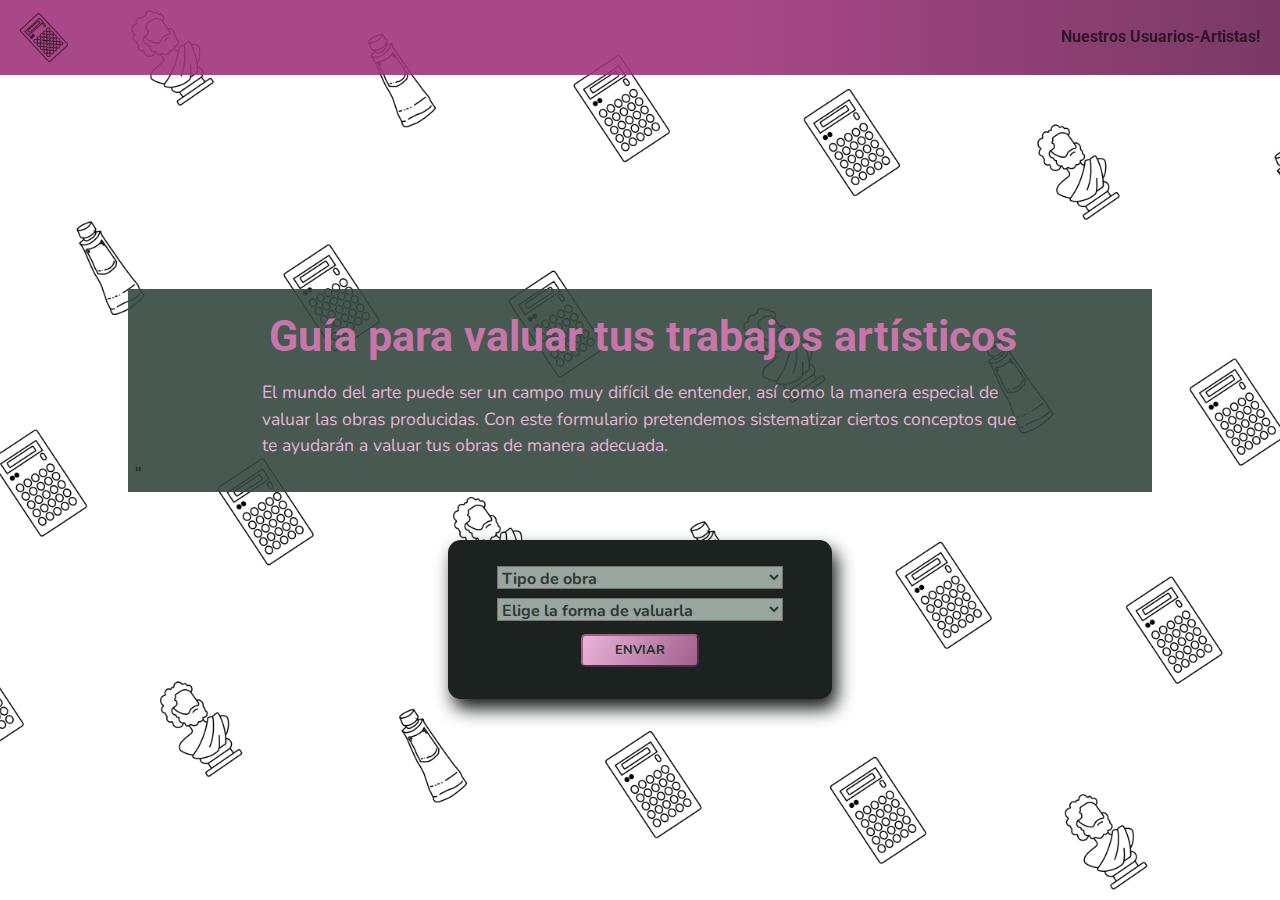
<file: index.html>
<!DOCTYPE html>
<html lang="en">
<head>
    <meta charset="UTF-8">
    <meta http-equiv="X-UA-Compatible" content="IE=edge">
    <meta name="viewport" content="width=device-width, initial-scale=1.0">
    <!--  link CSS bootstrap -->
    <link href="https://cdn.jsdelivr.net/npm/bootstrap@5.0.2/dist/css/bootstrap.min.css" rel="stylesheet">
    <link rel="stylesheet" href="css/style.css">
    <title>Valuador de obras</title>
    <script defer src="js/principal.js"></script>
</head>
<body class="back1">
    <!--  inicia navbar -->
    <nav class="navbar navbar-expand-lg navbar-light fixed-top">
        <div class="container-fluid">
            <a class="navbar-brand" href="index.html"><img src="assets/calcuTransp.png" class="calcuTamaño"></a>
            <button class="navbar-toggler" type="button" data-bs-toggle="collapse" data-bs-target="#navbarNav" aria-controls="navbarNav" aria-expanded="false" aria-label="Toggle navigation">
                <span class="navbar-toggler-icon"></span>
            </button>
            <div class="collapse navbar-collapse" id="navbarNav">
                <ul class="navbar-nav ms-auto ">
                <li class="nav-item">
                    <a class="nav-link" href="html/artistasUsuarios.html">Nuestros Usuarios-Artistas!</a>
                </li>
                </ul>
            </div>
        </div>
    </nav>
    <!-- fin navbar -->
    <div class="contenedorTit">
    <h1 class="titulo">Guía para valuar tus trabajos artísticos</h1>
    <p class="parrafGral">El mundo del arte puede ser un campo muy difícil de entender, así como la manera especial de valuar las obras producidas. Con este formulario pretendemos sistematizar ciertos conceptos que te ayudarán a valuar tus obras de manera adecuada.</p>"
    </div>
    <div class="fondoForm fondoPrincipal ms-auto me-auto">
    <form id="tomarDecision">
        <label for="tipo"></label>
        <select id="tipoObra" required>
            <option value="">Tipo de obra</option>
            <option value="2d"> Obra 2d</option>
            <option value="3d"> Obra 3d</option>
        </select>
        <label for="opcion"></label>
        <select id="formaValuar" required>
            <option value="">             Elige la forma de valuarla   </option>
            <option value="areaVolumen"> Calcular precio a tráves de área/volumen</option>
            <option value="horasTrab">Calcular precio a tráves de horas trabajadas</option>
        </select>
        <button type="submit">ENVIAR</button>
    </form>
    </div>
    <!-- Option 1: Bootstrap Bundle with Popper -->
	<script src="https://cdn.jsdelivr.net/npm/bootstrap@5.0.2/dist/js/bootstrap.bundle.min.js"
    integrity="sha384-MrcW6ZMFYlzcLA8Nl+NtUVF0sA7MsXsP1UyJoMp4YLEuNSfAP+JcXn/tWtIaxVXM"
    crossorigin="anonymous"></script>
</body>
</html>
</file>
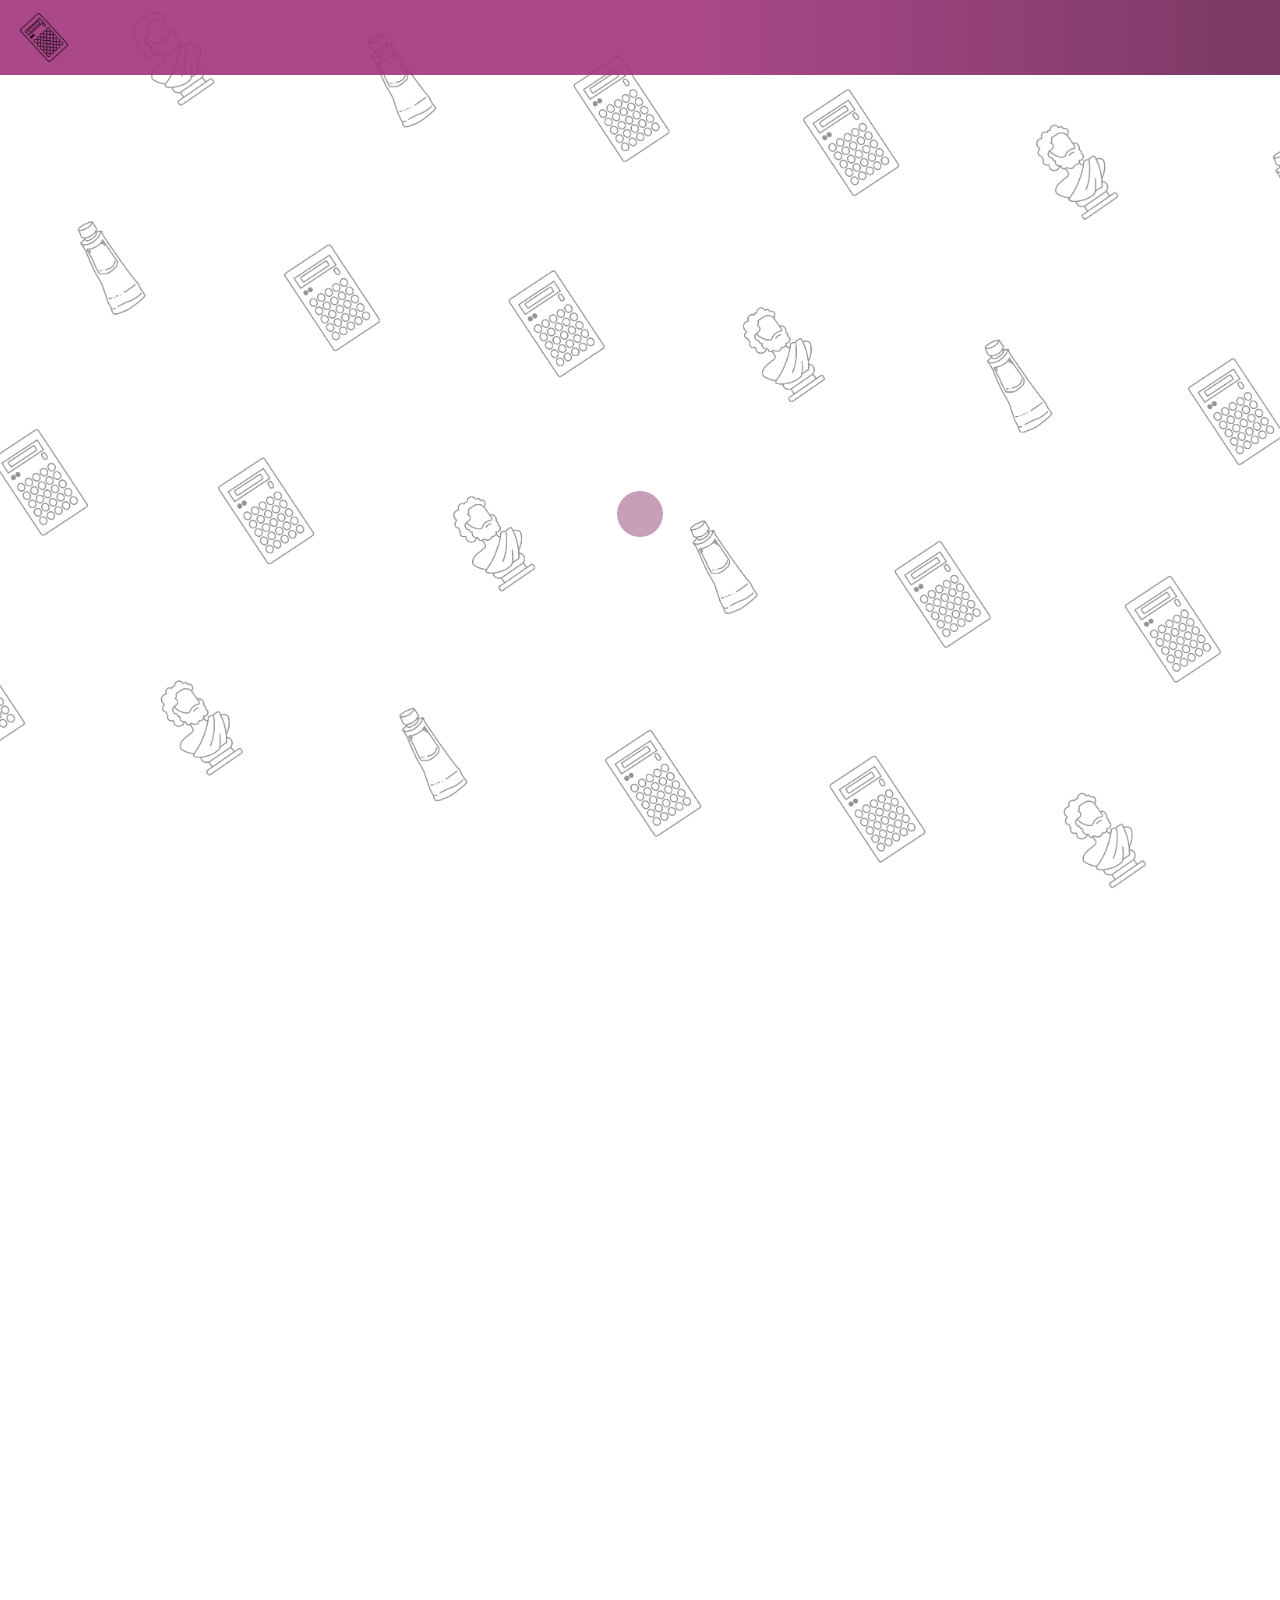
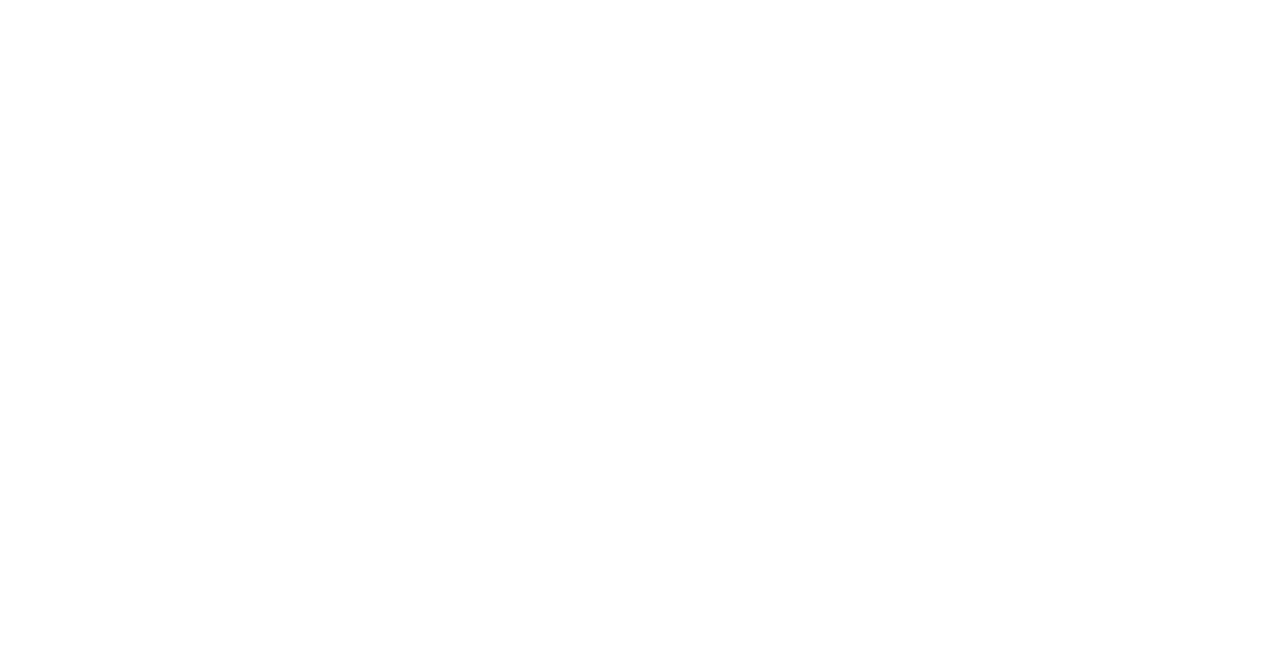
<file: html/artistasUsuarios.html>
<!DOCTYPE html>
<html lang="en">
<head>
    <meta charset="UTF-8">
    <meta http-equiv="X-UA-Compatible" content="IE=edge">
    <meta name="viewport" content="width=device-width, initial-scale=1.0">
    <!--  link CSS bootstrap -->
    <link href="https://cdn.jsdelivr.net/npm/bootstrap@5.0.2/dist/css/bootstrap.min.css" rel="stylesheet">
    <link rel="stylesheet" href="../css/style.css">
    <title>Artistas que utilizan valuador</title>
    <script src="../js/plantillas.js"></script>
    <script defer src="../js/usuariosArtistas.js"></script>
</head>
<body class="back4">
    <!--  inicia navbar -->
    <nav class="navbar navbar-expand-lg navbar-light fixed-top">
    <div class="container-fluid">
        <a class="navbar-brand" href="../index.html"><img src="../assets/calcuTransp.png" class="calcuTamaño"></a>
    </div>
    </nav>
    <!-- fin navbar -->
    <main class="contenedor">
    <div class="previoCarga"> <!-- esperando la carga -->
        <span class="loader"></span>
    </div>
    </main>
    <!-- Option 1: Bootstrap Bundle with Popper -->
	<script src="https://cdn.jsdelivr.net/npm/bootstrap@5.0.2/dist/js/bootstrap.bundle.min.js"
    integrity="sha384-MrcW6ZMFYlzcLA8Nl+NtUVF0sA7MsXsP1UyJoMp4YLEuNSfAP+JcXn/tWtIaxVXM"
    crossorigin="anonymous"></script>
    
</body>
</html>
</file>
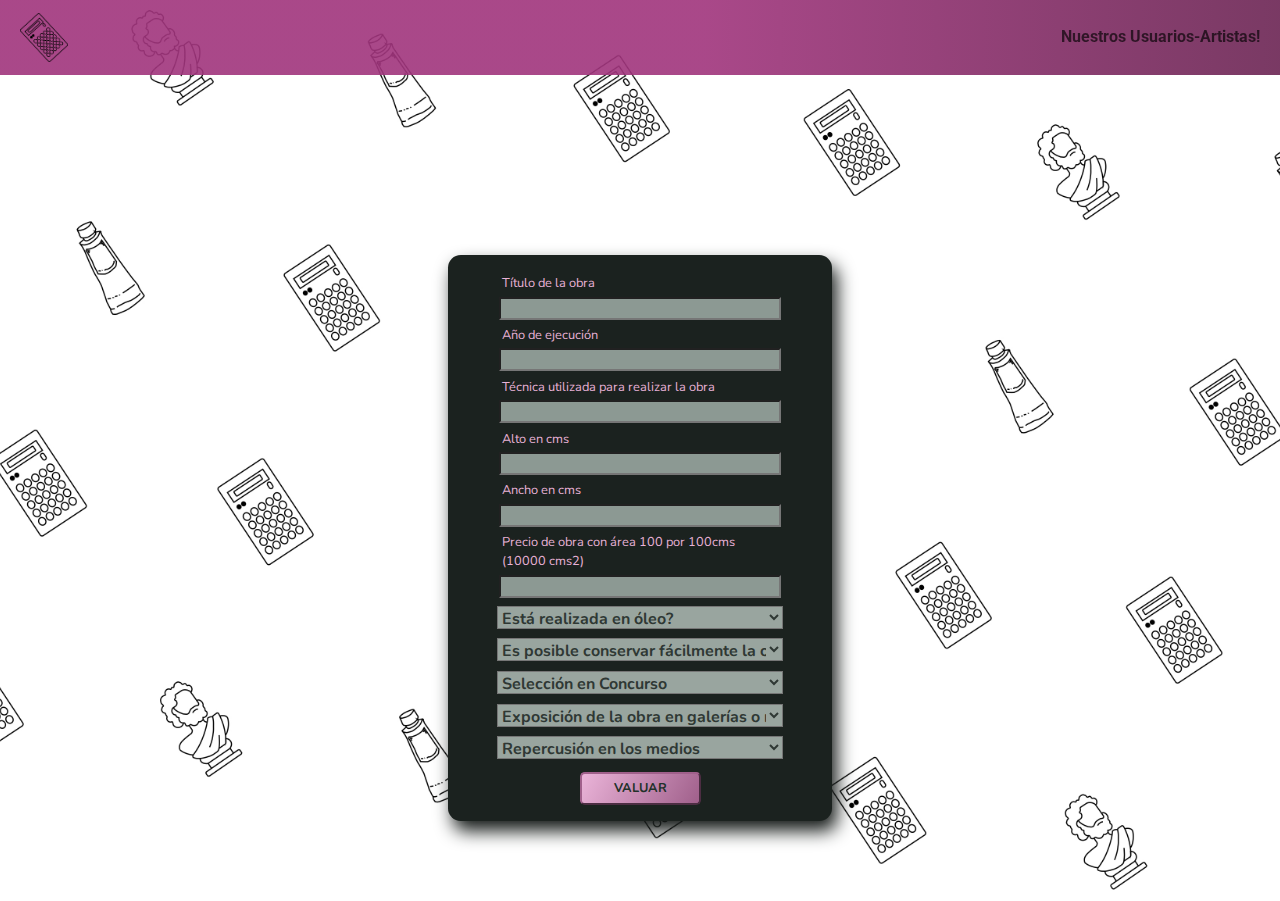
<file: html/valuar2d.html>
<!DOCTYPE html>
<html lang="en">
<head>
    <meta charset="UTF-8">
    <meta http-equiv="X-UA-Compatible" content="IE=edge">
    <meta name="viewport" content="width=device-width, initial-scale=1.0">
    <!--  link CSS bootstrap -->
    <link href="https://cdn.jsdelivr.net/npm/bootstrap@5.0.2/dist/css/bootstrap.min.css" rel="stylesheet">
    <link rel="stylesheet" href="../css/style.css"> 
    <title>Valorador de obras-2d</title>
    <script defer src="../js/eventoInput.js"></script>
    <script defer src="../js/simulador2d.js"></script>
</head>
<body class="back1">
    <!--  inicia navbar -->
    <nav class="navbar navbar-expand-lg navbar-light fixed-top">
        <div class="container-fluid">
            <a class="navbar-brand" href="../index.html"><img src="../assets/calcuTransp.png" class="calcuTamaño"></a>
            <button class="navbar-toggler" type="button" data-bs-toggle="collapse" data-bs-target="#navbarNav" aria-controls="navbarNav" aria-expanded="false" aria-label="Toggle navigation">
                <span class="navbar-toggler-icon"></span>
            </button>
            <div class="collapse navbar-collapse" id="navbarNav">
                <ul class="navbar-nav ms-auto ">
                <li class="nav-item">
                    <a class="nav-link" href="artistasUsuarios.html">Nuestros Usuarios-Artistas!</a>
                </li>
                </ul>
            </div>
        </div>
    </nav>
    <!-- fin navbar -->
    <div class="fondoForm me-auto ms-auto ordenForm">
        <form id="valuarObra2d">
            <p>Título de la obra</p>
            <input type="text" placeholder="" id="titulo" required >
            <p>Año de ejecución</p>
            <input type="number"  placeholder="" id="anio" required >
            <p>Técnica utilizada para realizar la obra</p>
            <input type="text" placeholder="" id="tecnica" required >
            <p>Alto en cms</p>
            <input type="number"  placeholder="" id="alto" required >
            <p>Ancho en cms</p>
            <input type="number"  placeholder="" id="ancho" required >
            <p>Precio de obra con área 100 por 100cms <br>(10000 cms2)</p>
            <input type="number" placeholder="" id="precioArea" required >
            <label for="materiales"></label>
            <select id="materiales" required>
                <option value="1.05">Está realizada en óleo?</option>
                <option value="1.1">Si</option>
                <option value="1">No</option>
            </select>
            <label for="conservacion"></label>
            <select id="conservacion" required>
                <option value="1.03">Es posible conservar fácilmente la obra?</option>
                <option value="1.03">Si</option>
                <option value="0.97">No</option>
            </select>
            <label for="Seleccion"></label>
            <select id="seleccion" required>
                <option value="1.05">Selección en Concurso</option>
                <option value="1.3">Salón Internacional</option>
                <option value="1.2">Salón Nacional</option>
                <option value="1.1">Salón Provincial</option>
                <option value="1">No fue seleccionada</option>
            </select>
            <label for="expo"></label>
            <select id="expo" required>
                <option value="0.98">Exposición de la obra en galerías o museos</option>
                <option value="1.03">Museo público o privado</option>
                <option value="1">Galería privada</option>
                <option value="0.97">No fue expuesta</option>
            </select>
            <label for="medios"></label>
            <select id="medios" required>
                <option value="1.02">Repercusión en los medios</option>
                <option value="1.03">Si</option>
                <option value="1">No</option>
            </select>
            <button type="submit">VALUAR</button>
        </form>
    </div>
    <!-- Option 1: Bootstrap Bundle with Popper -->
	<script src="https://cdn.jsdelivr.net/npm/bootstrap@5.0.2/dist/js/bootstrap.bundle.min.js"
    integrity="sha384-MrcW6ZMFYlzcLA8Nl+NtUVF0sA7MsXsP1UyJoMp4YLEuNSfAP+JcXn/tWtIaxVXM"
    crossorigin="anonymous"></script>
</body>
</html>
</file>
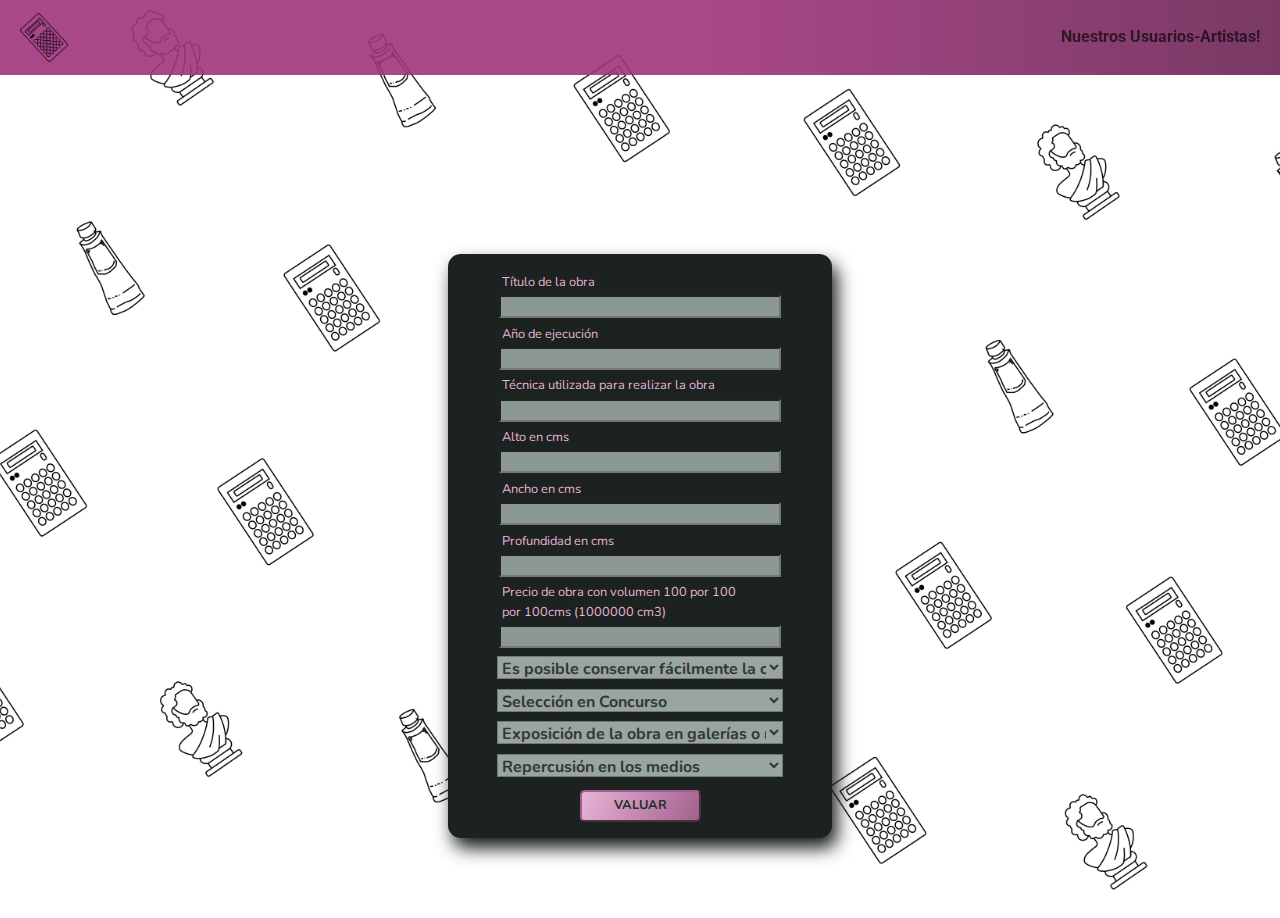
<file: html/valuar3d.html>
<!DOCTYPE html>
<html lang="en">
<head>
    <meta charset="UTF-8">
    <meta http-equiv="X-UA-Compatible" content="IE=edge">
    <meta name="viewport" content="width=device-width, initial-scale=1.0">
    <!--  link CSS bootstrap -->
    <link href="https://cdn.jsdelivr.net/npm/bootstrap@5.0.2/dist/css/bootstrap.min.css" rel="stylesheet">
    <link rel="stylesheet" href="../css/style.css">
    <title>Valorador de obras-3d</title>
    <script defer src="../js/simulador3d.js"></script>
    <script defer src="../js/eventoInput.js"></script>
</head>
<body class="back1">
    <!--  inicia navbar -->
    <nav class="navbar navbar-expand-lg navbar-light fixed-top">
        <div class="container-fluid">
            <a class="navbar-brand" href="../index.html"><img src="../assets/calcuTransp.png" class="calcuTamaño"></a>
            <button class="navbar-toggler" type="button" data-bs-toggle="collapse" data-bs-target="#navbarNav" aria-controls="navbarNav" aria-expanded="false" aria-label="Toggle navigation">
                <span class="navbar-toggler-icon"></span>
            </button>
            <div class="collapse navbar-collapse" id="navbarNav">
                <ul class="navbar-nav ms-auto ">
                <li class="nav-item">
                    <a class="nav-link" href="artistasUsuarios.html">Nuestros Usuarios-Artistas!</a>
                </li>
                </ul>
            </div>
        </div>
    </nav>
    <!-- fin navbar -->
    <div class="fondoForm ms-auto me-auto ordenForm2">
        <form id="valuarObra3d">
            <p>Título de la obra</p>
            <input type="text" placeholder="" id="titulo" required >
            <p>Año de ejecución</p>
            <input type="number"  placeholder="" id="anio" required >
            <p>Técnica utilizada para realizar la obra</p>
            <input type="text" placeholder="" id="tecnica" required >
            <p>Alto en cms</p>
            <input type="number"  placeholder="" id="alto" required >
            <p>Ancho en cms</p>
            <input type="number"  placeholder="" id="ancho" required >
            <p>Profundidad en cms</p>
            <input type="number"  placeholder="" id="profundidad" required >
            <p>Precio de obra con volumen 100 por 100 <br> por 100cms (1000000 cm3)</p>
            <input type="number" placeholder="" id="precioVolumen" required >
            <label for="conservacion"></label>
            <select id="conservacion" required>
                <option value="0.98">Es posible conservar fácilmente la obra?</option>
                <option value="1.03">Si</option>
                <option value="0.97">No</option>
            </select>
            <label for="Seleccion"></label>
            <select id="seleccion" required>
                <option value="1.2">Selección en Concurso</option>>
                <option value="1.3">Salón Internacional</option>
                <option value="1.2">Salón Nacional</option>
                <option value="1.1">Salón Provincial</option>
                <option value="1">No fue seleccionada</option>
            </select>
            <label for="expo"></label>
            <select id="expo" required>
                <option value="0.98">Exposición de la obra en galerías o museos</option>
                <option value="1.03">Museo público o privado</option>
                <option value="1">Galería privada</option>
                <option value="0.97">No fue expuesta</option>
            </select>
            <label for="medios"></label>
            <select id="medios" required>
                <option value="1.1">Repercusión en los medios</option>
                <option value="1.03">Si</option>
                <option value="1">No</option>
            </select>
            <button type="submit">VALUAR</button>
        </form>
    </div>
    <!-- Option 1: Bootstrap Bundle with Popper -->
	<script src="https://cdn.jsdelivr.net/npm/bootstrap@5.0.2/dist/js/bootstrap.bundle.min.js"
    integrity="sha384-MrcW6ZMFYlzcLA8Nl+NtUVF0sA7MsXsP1UyJoMp4YLEuNSfAP+JcXn/tWtIaxVXM"
    crossorigin="anonymous"></script>
</body>
</html>
</file>
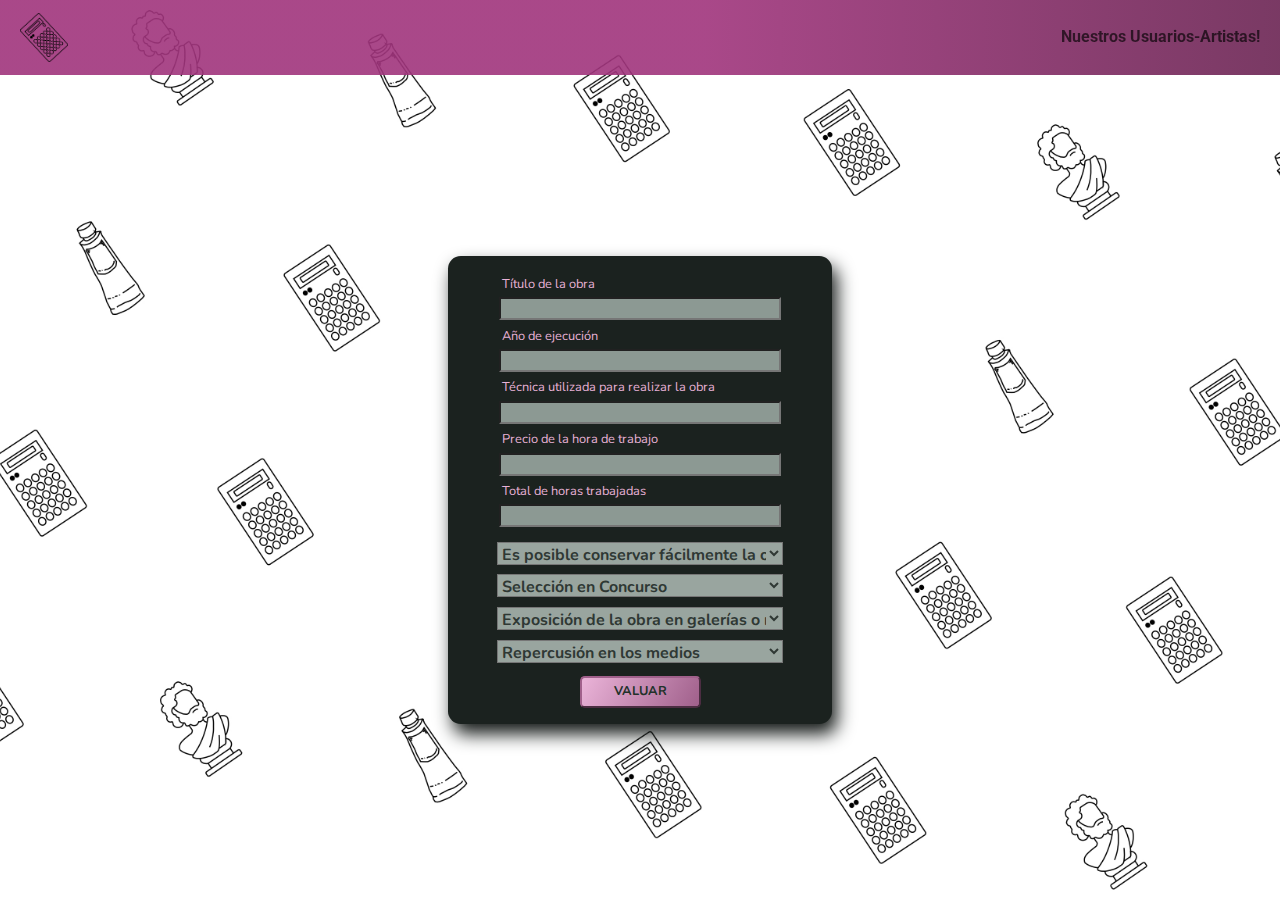
<file: html/valuarHoras.html>
<!DOCTYPE html>
<html lang="en">
<head>
    <meta charset="UTF-8">
    <meta http-equiv="X-UA-Compatible" content="IE=edge">
    <meta name="viewport" content="width=device-width, initial-scale=1.0">
    <!--  link CSS bootstrap -->
    <link href="https://cdn.jsdelivr.net/npm/bootstrap@5.0.2/dist/css/bootstrap.min.css" rel="stylesheet">
    <link rel="stylesheet" href="../css/style.css">
    <title>Valorador de obras-2d</title>
    <script defer src="../js/eventoInput.js"></script>
    <script defer src="../js/simuladorHoras.js"></script>
</head>
<body class="back1">
    <!--  inicia navbar -->
    <nav class="navbar navbar-expand-lg navbar-light fixed-top">
        <div class="container-fluid">
            <a class="navbar-brand" href="../index.html"><img src="../assets/calcuTransp.png" class="calcuTamaño"></a>
            <button class="navbar-toggler" type="button" data-bs-toggle="collapse" data-bs-target="#navbarNav" aria-controls="navbarNav" aria-expanded="false" aria-label="Toggle navigation">
                <span class="navbar-toggler-icon"></span>
            </button>
            <div class="collapse navbar-collapse" id="navbarNav">
                <ul class="navbar-nav ms-auto ">
                <li class="nav-item">
                    <a class="nav-link" href="artistasUsuarios.html">Nuestros Usuarios-Artistas!</a>
                </li>
                </ul>
            </div>
        </div>
    </nav>
    <!-- fin navbar -->
    <div class="fondoForm ms-auto me-auto ordenForm3">
        <form id="valuarObraHoras">
            <p>Título de la obra</p>
            <input type="text" placeholder="" id="titulo" required >
            <p>Año de ejecución</p>
            <input type="number"  placeholder="" id="anio" required >
            <p>Técnica utilizada para realizar la obra</p>
            <input type="text" placeholder="" id="tecnica" required >
            <p>Precio de la hora de trabajo</p>
            <input type="number"  placeholder="" id="horaReferencia" required >
            <p>Total de horas trabajadas</p>
            <input type="number"  placeholder="" id="horasTrabajadas" required >
            <p></p>
            <label for="conservacion"></label>
            <select id="conservacion" required>
                <option value="1.02">Es posible conservar fácilmente la obra?</option>
                <option value="1.03">Si</option>
                <option value="0.97">No</option>
            </select>
            <label for="Seleccion"></label>
            <select id="seleccion" required>
                <option value="1.05">Selección en Concurso</option>
                <option value="1.3">Salón Internacional</option>
                <option value="1.2">Salón Nacional</option>
                <option value="1.1">Salón Provincial</option>
                <option value="1">No fue seleccionada</option>
            </select>
            <label for="expo"></label>
            <select id="expo" required>
                <option value="0.98">Exposición de la obra en galerías o museos</option>
                <option value="1.03">Museo público o privado</option>
                <option value="1">Galería privada</option>
                <option value="0.97">No fue expuesta</option>
            </select>
            <label for="medios"></label>
            <select id="medios" required>
                <option value="1.02">Repercusión en los medios</option>
                <option value="1.03">Si</option>
                <option value="1">No</option>
            </select>
            <button type="submit">VALUAR</button>
        </form>
    </div>
    <!-- Option 1: Bootstrap Bundle with Popper -->
	<script src="https://cdn.jsdelivr.net/npm/bootstrap@5.0.2/dist/js/bootstrap.bundle.min.js"
    integrity="sha384-MrcW6ZMFYlzcLA8Nl+NtUVF0sA7MsXsP1UyJoMp4YLEuNSfAP+JcXn/tWtIaxVXM"
    crossorigin="anonymous"></script>
</body>
</html>
</file>
<file: css/style.css>
@import url('https://fonts.googleapis.com/css2?family=Nunito:ital,wght@0,300;0,400;0,700;1,700&family=Roboto:wght@400;500;700&display=swap');

*{
    margin: 0;
    padding: 0;
    font-size: 62, 5%;
    scroll-behavior: smooth;
}

html,
body {
    max-width: 100%;
    overflow-x: hidden;
    background-position: center;
    background-size: cover;
    display: flex;
    flex-direction: column;
    justify-content: center;
    align-items: center;
    height: 100vh;
    width: 100vw;
}

/* ///////////////////////          FONDOS PARA CADA SECCION         ////////////////////////////// */
.back1{
    background-image: url(../assets/fondo2.jpg);
}

.back2{
    background-image: url(../assets/fondoRespuesta.jpg);
}

.back3{
    background-image: url(../assets/fondoMail.jpg);
}

.back4{
    background-image: url(../assets/fondo.jpg);
}

            /* //////////////////////      NAVBAR      ////////////////////////////7 */
.calcuTamaño{
    width: 2.6rem;
    margin-left: 0.5rem;
}

nav{
    background: linear-gradient(90deg, rgba(160,52,124,0.9) 55%, rgba(107, 36, 83, 0.9)100%);
}

.nav-item{
    font-family: Roboto, sans-serif;
    font-weight: 700;
    color:  rgb(27, 34, 31);
    font-size: 0.6rem;
}


    /* /////////////////////////////////    ESTILOS FORMULARIOS     //////////////////////////// */
.titulo{
    font-family: Roboto, sans-serif;
    font-weight: 700;
    font-size: 1.3rem;
    color: rgb(199, 117, 171); 
    text-align: center;
    margin-left: 0.3rem;
    margin-right: 0.3rem;
}

.contenedorTit{
    background-color:rgba(51, 71, 61,0.9);
    padding: 0.4rem;
    margin-top: 7rem;
    width: 80vw;
}

.parrafGral{
    font-family:Nunito, sans-serif;
    font-weight: 400;
    font-size: 0.8rem;
    color: rgb(233, 178, 215); 
    margin-right: 1.3rem;
}

form{
    display: flex;
    flex-direction: column;
    align-items:  flex-start;
    justify-content: center;
}

.fondoForm{
    background-color: rgb(27, 34, 31);
    width: 80vw;
    border-radius: 0.8rem;
    box-shadow: 5px 10px 18px rgb(21, 26, 24);
    margin-top: 2rem;
    margin-bottom: 1.5rem;
}

.ordenForm{
    margin-top: 22rem;
    margin-bottom: 5rem;
    padding-top: 1rem;
}

.ordenForm2{
    margin-top: 22rem;
    margin-bottom: 5rem;
    padding-top: 1rem;
}

.ordenForm3{
    margin-top: 14rem;
    margin-bottom: 2rem;
    padding-top: 1rem;
}

.fondoPrincipal{
    padding-top: 1.3rem;
    padding-bottom: 1rem;
}

input{
    width: 65vw;
    height:4.5vh;
    margin-bottom: 0.2rem;
    align-self: center;
    background-color: rgb(140, 153, 147);
    padding-bottom: 0.3rem;
}

.focusActivo {
    background-color:rgb(204, 169, 193);
    color: rgb(47, 56, 52);
    font-family: Nunito, sans-serif;
    font-weight: 700;
}

select{
    background-color: rgb(153, 165, 159);
    color: rgb(47, 56, 52);
    font-family: Nunito, sans-serif;
    font-weight: 700;
    align-self: center;
    width: 65vw;
    height: 4.5vh;
    margin: 0.3rem;
}

button{
    border-radius: 0.3rem;
    padding: 0.3rem;
    padding-left: 2rem;
    padding-right: 2rem;
    margin-top: 0.5rem;
    margin-bottom: 0.6rem;
    font-size: 0.8rem;
    font-family: Nunito, sans-serif;
    font-weight: 700;
    color: rgb(34, 49, 42);
    background: linear-gradient(119deg,  rgb(233, 178, 215)2%, rgb(160, 96, 139) 100%);
    border-color: rgb(160, 96, 139);
    align-self: center;
}

p{
    font-family:Nunito, sans-serif;
    font-weight: 400;
    font-size: 0.8rem;
    color: rgb(233, 178, 215); 
    margin: 0.2rem;
    margin-left: 1.7rem;
} 

.tituloInfo{
    color:rgb(160, 96, 139) ;
    font-family: Roboto, sans-serif;
    margin-left: 1rem;
    font-size: 1rem;
}

.cuerpoInfo{
    color:rgb(180, 151, 170) ;
    font-family: Nunito, sans-serif;
    font-weight: 400;
    font-size: 0.8rem;
    margin-left: 1rem;
    list-style: none;
}

        /* /////////////////////////////   ESTILOS MOSTRAR RESULTADO    ///////////////////// */
.fondoFormResult{
    display: flex;
    flex-direction: column;
    align-items: center;
    justify-content: center;
    background-color: rgb(136, 94, 122);
    border-radius: 0.5rem;
    box-shadow: 5px 10px 18px rgb(21, 26, 24);
    padding: 0.3rem;
    width: 80vw;
    margin-top: 20rem;
    margin-bottom: 3rem;
    padding-top: 1rem;
}

.tituloInfo{
    color: rgb(13, 212, 106);
    font-family:Nunito, sans-serif;
    font-size: 1.3rem;
}

span{
    font-weight: 500;
    color: rgb(94, 240, 162);
    font-size: 1rem;
}

.cuerpoInfo{
    list-style: none;
    color:rgb(199, 240, 218);
    font-family: Roboto, sans-serif;
    font-size: 1rem;
    margin-right: 2rem;
}

.swal2-popup {
    font-family: Nunito, sans-serif;
    font-weight: 400;
}

 /* /////////////////////////////     ESTILO MAIL     ///////////////////////// */

.detalleForm{
    padding-bottom: 0.8rem;
    padding-top: 1.1rem;
}

.pMail{
    font-family:Nunito, sans-serif;
    font-weight: 400;
    font-size: 0.8rem;
    color: rgb(233, 178, 215); 
    margin: 0.2rem;
    margin-left: 2rem;
} 

/* ////////////////////////////////  ESTILOS ARTISTAS USUARIOS    //////////////////////// */
.loader {
    width: 46px;
    height: 46px;
    border-radius: 50%;
    display: block;
    margin:15px auto;
    position: relative;
    background:  rgb(160, 96, 139, 0.6);
    box-sizing: border-box;
    animation: shadowExpandX 2s linear infinite alternate;
    margin-bottom: 110rem;
}
  
@keyframes shadowExpandX {
    0% {
      box-shadow: 0 0, 0 0;
      color:  rgba(94, 240, 162, 0.3);
    }
    100% {
      box-shadow: -24px 0, 24px 0;
      color: rgba(40, 146, 90, 0.8);
    }
}

.error{
    background-image: url(../assets/errorGlitch.jpg);
    background-position: center;
    background-size: cover;
    display: flex;
    flex-direction: column;
    align-items: center;
    justify-content: center;
    width: 78vw;
    height: 72vh;
    margin-bottom: 110rem;
}

.error h1{
    font-size: 2rem;
    font-family: Nunito, sans-serif;
    color: rgba(107, 36, 83, 0.9)
}

.error p{
    font-size: 1.2rem;
    font-family: Roboto, sans-serif;
    color:rgb(160,52,124); 
}

.contenedor{
    display: flex;
    flex-direction: column;
    justify-content: space-evenly;
    margin-top: 220rem;
    margin-bottom: 3rem;
}

.cardArt{
    width: 80vw; 
    border-radius: 0.6rem;
    display: flex;
    flex-direction: column;
    max-width: 632.8px;
    background-color: rgba(160, 81, 134, 0.93);
    margin: 1.8rem;
    box-shadow: 5px 20px 26px  rgb(105, 94, 102)  /* rgb(34, 49, 42) */;
}

.img{
    width: 80vw;
    height: auto;
    border-top-left-radius: 0.7rem;
    border-top-right-radius: 0.7rem;
}

.card-body{
    display: flex;
    flex-direction: column;
    justify-content: center;
    width: 80vw;
    border-bottom-left-radius: 0.6rem;
    border-bottom-right-radius: 0.6rem;
    
}

.card-body h3{
    font-size: 1.3rem;
    font-family: Nunito, sans-serif;
    color:rgb(199, 240, 218);
    margin-left: 0.6rem;
}

a{
    text-decoration: none;
}

.pCard{
    color: rgb(122, 206, 161);
    font-family: Roboto, sans-serif;
    font-weight: 300;
    margin-right: 6rem;
    font-size: 1.2rem;
}





@media (min-width: 768px){

            /* //////////////////////      NAVBAR      ////////////////////////////7 */
.calcuTamaño{
    width: 3rem;
}

.nav-item{
    font-size: 1rem;
}


    /* /////////////////////////////////    ESTILOS FORMULARIOS     //////////////////////////// */
.titulo{
    font-size: 2.7rem;
    margin: 1rem;
    margin-left: 1.4rem;
}

.contenedorTit{
    margin-bottom: 1rem;
    margin-left: 15rem;
    margin-right: 15rem;
}

.parrafGral{
    font-size: 1.1rem;
    margin-left: 8rem;
    margin-right: 8rem;
}

.fondoForm{
    width: 30vw;
    border-radius: 0.8rem;
}

.ordenForm{
    margin-top: 16rem;
    margin-bottom: 5rem;
    padding-top: 1rem;
}

.ordenForm2{
    margin-top: 17rem;
    margin-bottom: 5rem;
    padding-top: 1rem;
}

.ordenForm3{
    margin-top: 7rem;
    margin-bottom: 2rem;
    padding-top: 1rem;
}

.fondoPrincipal{
    padding-top: 1.3rem;
    padding-bottom: 1rem;
}

input{
    width: 22vw;
    height: 1.8vw;
    margin-bottom: 0.2rem;
    padding-bottom: 0.3rem;
}


select{
    width: 22.3vw;
    height: 1.8vw;
    margin: 0.3rem;
}

button{
    margin-bottom: 1rem;
}

p{
    font-size: 0.8rem; 
    margin: 0.2rem;
    margin-left: 3.4rem;
} 

.tituloInfo{
    margin-left: 1rem;
    font-size: 1rem;
}

.cuerpoInfo{
    font-size: 0.8rem;
    margin-left: 1rem;
}

        /* /////////////////////////////   ESTILOS MOSTRAR RESULTADO    ///////////////////// */
.fondoFormResult{
    padding: 0.8rem;
    width: 30vw;
    margin-top: 4rem;
    padding-top: 1rem;
}

.tituloInfo{
    font-size: 1.3rem;
}

span{
    font-size: 1rem;
}

.cuerpoInfo{
    font-size: 1rem;
}


    /* /////////////////////////////     ESTILO MAIL     ///////////////////////// */

.detalleForm{
    padding-bottom: 0.8rem;
    padding-top: 1.1rem;
}

.pMail{
    font-size: 0.8rem;
    margin: 0.2rem;
    margin-left: 3.4rem;
} 

/* ////////////////////////////////  ESTILOS ARTISTAS USUARIOS    //////////////////////// */
.loader {
    margin-bottom: 105rem;
}

.error{
    width: 78vw;
    height: 72vh;
    margin-bottom: 110rem;
}

.error h1{
    font-size: 4rem;
}

.error p{
    font-size: 1.4rem; 
}


.contenedor{
    flex-direction: row;
    flex-wrap: wrap;
    justify-content: space-evenly;
    margin-top: 115rem;
    margin-bottom: 3rem;
}

.cardArt{
    width: 30vw; 
    margin: 1.8rem;
}

.img{
    width: 30vw;
    height: auto;
}

.card-body{
    width: 32vw;
}

.card-body h3{
    font-size: 1.3rem;
    margin-left: 0.6rem;
}

.pCard{
    margin-right: 3rem;
    margin-left: 0.5rem;
    font-size: 1.1rem;
}
}     /*     CIERRE MEDIA QUEERIE !!!!NO ELIMINAR  */
</file>
